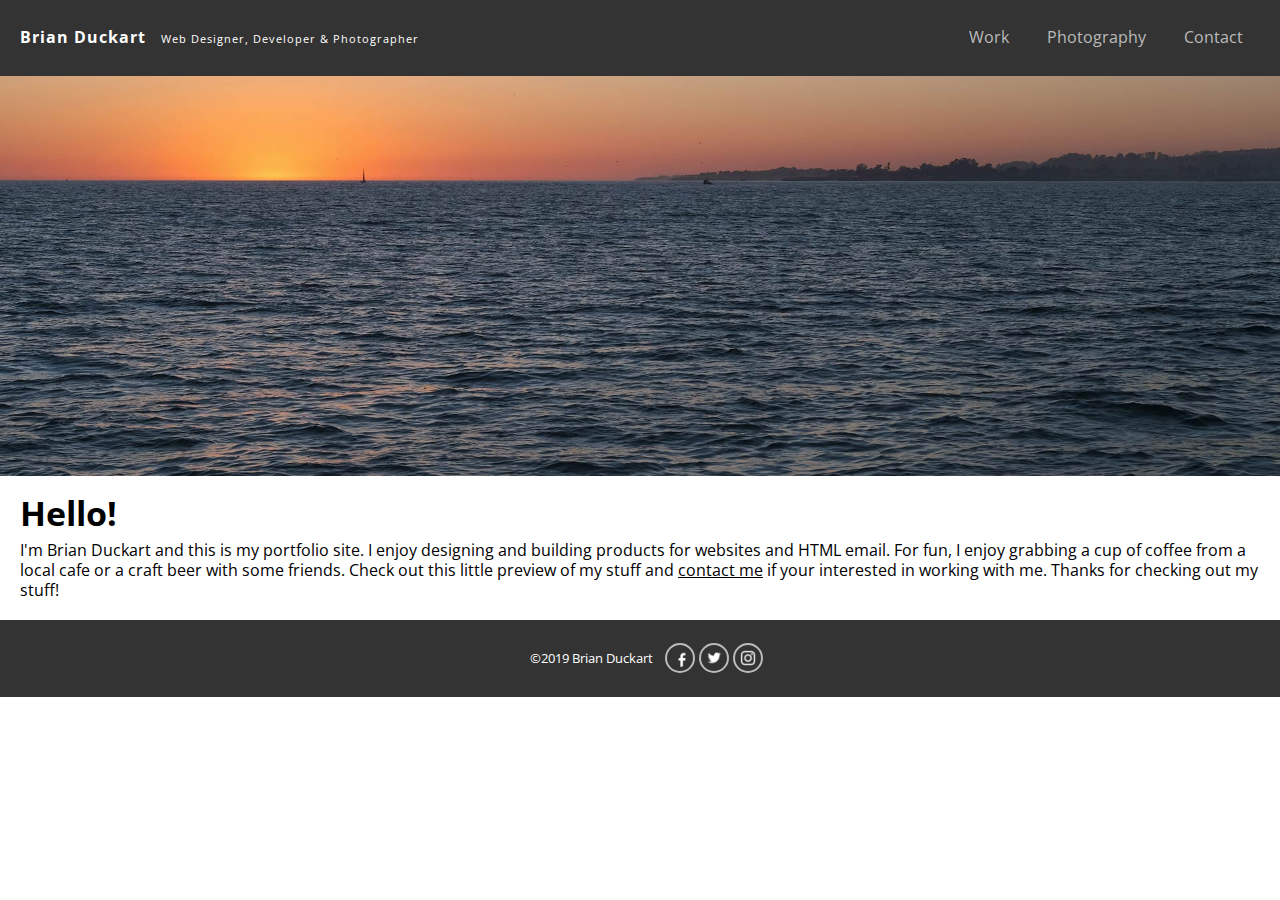
<file: index.html>
<!doctype html>
<html lang="en">
<head>
<meta charset="UTF-8">
<title>Brian Duckart Portfolio</title>
<meta name="viewport" content="width=device-width, initial-scale=1">
<meta name="description" content="A portfolio of Brian Duckart's work.">
<meta name="keywords" content="web designer, web developer, portfolio">
<meta name="author" content="Brian Duckart">
<link rel="stylesheet" href="https://fonts.googleapis.com/icon?family=Material+Icons">
<link rel="stylesheet" href="https://cdnjs.cloudflare.com/ajax/libs/font-awesome/4.4.0/css/font-awesome.min.css">
<script src="https://code.jquery.com/jquery-1.12.4.min.js"></script>
<style>
/* http://meyerweb.com/eric/tools/css/reset/ 
   v2.0 | 20110126
   License: none (public domain)
*/

html, body, div, span, applet, object, iframe,
h1, h2, h3, h4, h5, h6, p, blockquote, pre,
a, abbr, acronym, address, big, cite, code,
del, dfn, em, img, ins, kbd, q, s, samp,
small, strike, strong, sub, sup, tt, var,
b, u, i, center,
dl, dt, dd, ol, ul, li,
fieldset, form, label, legend,
table, caption, tbody, tfoot, thead, tr, th, td,
article, aside, canvas, details, embed, 
figure, figcaption, footer, header, hgroup, 
menu, nav, output, ruby, section, summary,
time, mark, audio, video {
	margin: 0;
	padding: 0;
	border: 0;
	font-size: 100%;
	font: inherit;
	vertical-align: baseline;
}
/* HTML5 display-role reset for older browsers */
article, aside, details, figcaption, figure, 
footer, header, hgroup, menu, nav, section {
	display: block;
}
body {
	line-height: 1;
}
ol, ul {
	list-style: none;
}
blockquote, q {
	quotes: none;
}
blockquote:before, blockquote:after,
q:before, q:after {
	content: '';
	content: none;
}
table {
	border-collapse: collapse;
	border-spacing: 0;
}	
</style>
<link href="styles.css" rel="stylesheet" type="text/css">
</head>
<body>
<header>
	<div class="container">
	<div id="name"><a href="index.html">Brian Duckart</a> &nbsp; <small>Web Designer, Developer &amp; Photographer</small></div>
	<button id="hamburger" title="Menu"><i class="material-icons md-36">&#xE5D2;</i></button>
	<button id="close" title="Close" class="hide"><i class="material-icons md-36">close</i></button>
	<nav id="nav">
		<ul>
			<li><a href="work.html">Work</a></li>
			<li><a href="photo.html">Photography</a></li>
			<li><a href="https://docs.google.com/forms/d/e/1FAIpQLSeO_pnZuNQk4W7_AmJRnzCehH37DVWgOpxxDxW2wJEff1bNlg/viewform" target="_blank">Contact</a></li>
		</ul>
	</nav>
	</div>
</header>
<main>
	<div class="container">
	<section id="about">
		<div id="home-banner" class="banner"></div>
		<div class="content">
			<h1 class="title">Hello!</h1>
			<p>I'm Brian Duckart and this is my portfolio site. I enjoy designing and building products for websites and HTML email. For fun, I enjoy grabbing a cup of coffee from a local cafe or a craft beer with some friends. Check out this little preview of my stuff and <a href="https://docs.google.com/forms/d/e/1FAIpQLSeO_pnZuNQk4W7_AmJRnzCehH37DVWgOpxxDxW2wJEff1bNlg/viewform" target="_blank">contact me</a> if your interested in working with me. Thanks for checking out my stuff!</p>
		</div>
	</section>
	</div>
</main>
<footer>
	<div class="content">
	<div id="copyright"><p>&copy;2019 Brian Duckart</p></div>
	<div id="social">
		<a href="https://www.facebook.com/brianduckart" target="_blank"><img src="images/social_transparent_fb.png" alt="Facebook" /></a>
		<a href="https://twitter.com/brianduckart" target="_blank"><img src="images/social_transparent_tw.png" alt="Twitter" /></a>
		<a href="https://www.instagram.com/brduck/" target="_blank"><img src="images/social_transparent_ig.png" alt="Instagram" /></a>
	</div>
	</div>
</footer>
<script> 
$(document).ready(function(){
  $("#hamburger").click(function(){
            $("#nav").animate({
                width: "toggle"
            });
	$("#hamburger").toggleClass("hide");
	$( "#close" ).toggleClass("hide");
  });
  $("#close").click(function(){
            $("#nav").animate({
                width: "toggle"
            });
	$("#close").toggleClass("hide");
	$( "#hamburger" ).toggleClass("hide");
  });
});
</script>
</body>
</html>
</file>
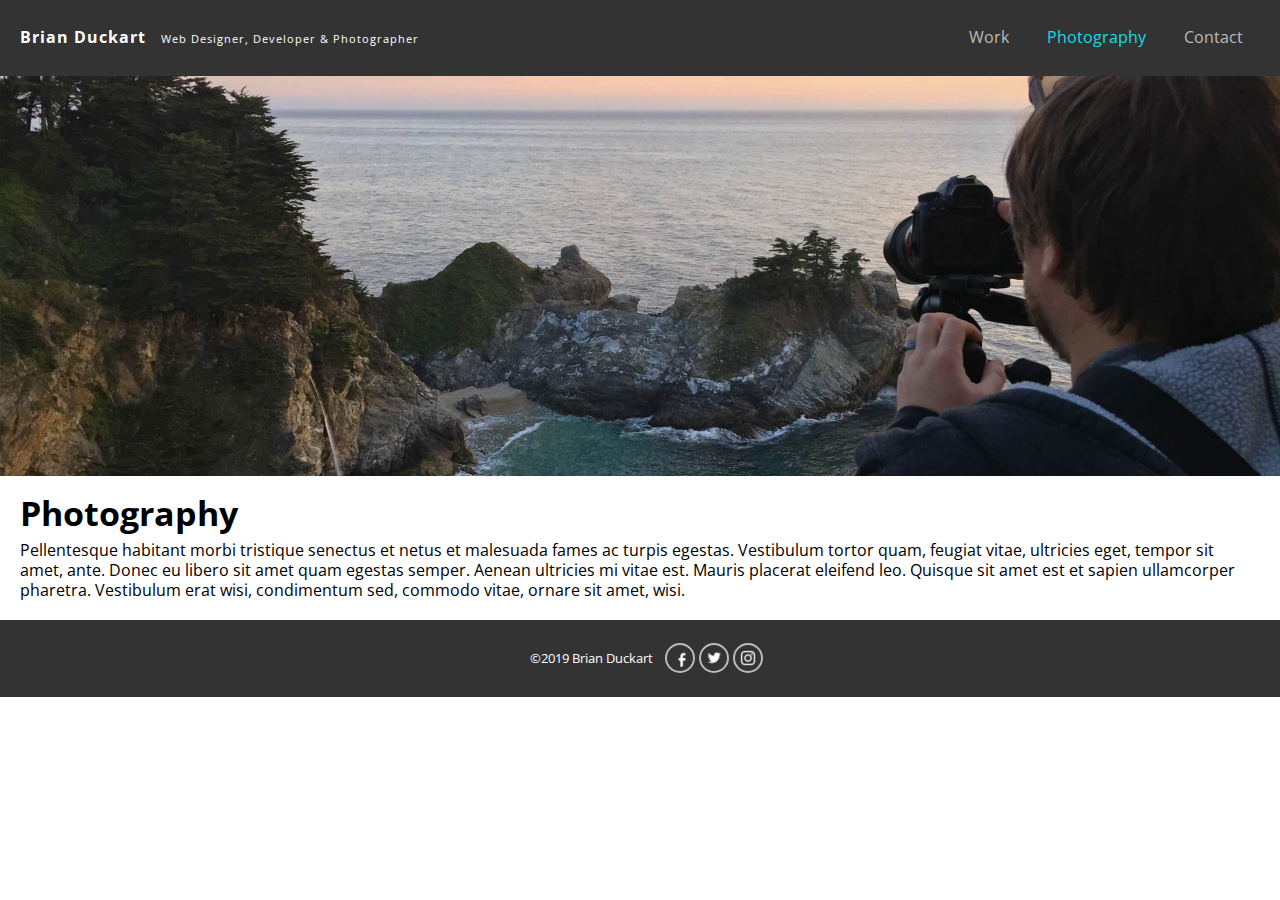
<file: photo.html>
<!doctype html>
<html lang="en">
<head>
<meta charset="UTF-8">
<title>Brian Duckart Portfolio</title>
<meta name="viewport" content="width=device-width, initial-scale=1">
<meta name="description" content="A portfolio of Brian Duckart's work.">
<meta name="keywords" content="web designer, web developer, portfolio">
<meta name="author" content="Brian Duckart">
<link rel="stylesheet" href="https://fonts.googleapis.com/icon?family=Material+Icons">
<link rel="stylesheet" href="https://cdnjs.cloudflare.com/ajax/libs/font-awesome/4.4.0/css/font-awesome.min.css">
<script src="https://code.jquery.com/jquery-1.12.4.min.js"></script>
<style>
/* http://meyerweb.com/eric/tools/css/reset/ 
   v2.0 | 20110126
   License: none (public domain)
*/

html, body, div, span, applet, object, iframe,
h1, h2, h3, h4, h5, h6, p, blockquote, pre,
a, abbr, acronym, address, big, cite, code,
del, dfn, em, img, ins, kbd, q, s, samp,
small, strike, strong, sub, sup, tt, var,
b, u, i, center,
dl, dt, dd, ol, ul, li,
fieldset, form, label, legend,
table, caption, tbody, tfoot, thead, tr, th, td,
article, aside, canvas, details, embed, 
figure, figcaption, footer, header, hgroup, 
menu, nav, output, ruby, section, summary,
time, mark, audio, video {
	margin: 0;
	padding: 0;
	border: 0;
	font-size: 100%;
	font: inherit;
	vertical-align: baseline;
}
/* HTML5 display-role reset for older browsers */
article, aside, details, figcaption, figure, 
footer, header, hgroup, menu, nav, section {
	display: block;
}
body {
	line-height: 1;
}
ol, ul {
	list-style: none;
}
blockquote, q {
	quotes: none;
}
blockquote:before, blockquote:after,
q:before, q:after {
	content: '';
	content: none;
}
table {
	border-collapse: collapse;
	border-spacing: 0;
}	
</style>
<link href="styles.css" rel="stylesheet" type="text/css">
</head>
<body>
<header>
	<div class="container">
	<div id="name"><a href="index.html">Brian Duckart</a> &nbsp; <small>Web Designer, Developer &amp; Photographer</small></div>
	<button id="hamburger" title="Menu"><i class="material-icons md-36">&#xE5D2;</i></button>
	<button id="close" title="Close" class="hide"><i class="material-icons md-36">close</i></button>
	<nav id="nav">
		<ul>
			<li><a href="work.html">Work</a></li>
			<li><a href="#" class="active">Photography</a></li>
			<li><a href="https://docs.google.com/forms/d/e/1FAIpQLSeO_pnZuNQk4W7_AmJRnzCehH37DVWgOpxxDxW2wJEff1bNlg/viewform" target="_blank">Contact</a></li>
		</ul>
	</nav>
	</div>
</header>
<main>
	<div class="container">
	<section id="photo">
		<div id="photo-banner" class="banner"></div>
		<div class="content">
			<h1 class="title">Photography</h1>
			<p>Pellentesque habitant morbi tristique senectus et netus et malesuada fames ac turpis egestas. Vestibulum tortor quam, feugiat vitae, ultricies eget, tempor sit amet, ante. Donec eu libero sit amet quam egestas semper. Aenean ultricies mi vitae est. Mauris placerat eleifend leo. Quisque sit amet est et sapien ullamcorper pharetra. Vestibulum erat wisi, condimentum sed, commodo vitae, ornare sit amet, wisi.</p>
		</div>
	</section>
	</div>
</main>
<footer>
	<div class="content">
	<div id="copyright"><p>&copy;2019 Brian Duckart</p></div>
	<div id="social">
		<a href="https://www.facebook.com/brianduckart" target="_blank"><img src="images/social_transparent_fb.png" alt="Facebook" /></a>
		<a href="https://twitter.com/brianduckart" target="_blank"><img src="images/social_transparent_tw.png" alt="Twitter" /></a>
		<a href="https://www.instagram.com/brduck/" target="_blank"><img src="images/social_transparent_ig.png" alt="Instagram" /></a>
	</div>
	</div>
</footer>
<script> 
$(document).ready(function(){
  $("#hamburger").click(function(){
            $("#nav").animate({
                width: "toggle"
            });
	$("#hamburger").toggleClass("hide");
	$( "#close" ).toggleClass("hide");
  });
  $("#close").click(function(){
            $("#nav").animate({
                width: "toggle"
            });
	$("#close").toggleClass("hide");
	$( "#hamburger" ).toggleClass("hide");
  });
});
</script>
</body>
</html>
</file>
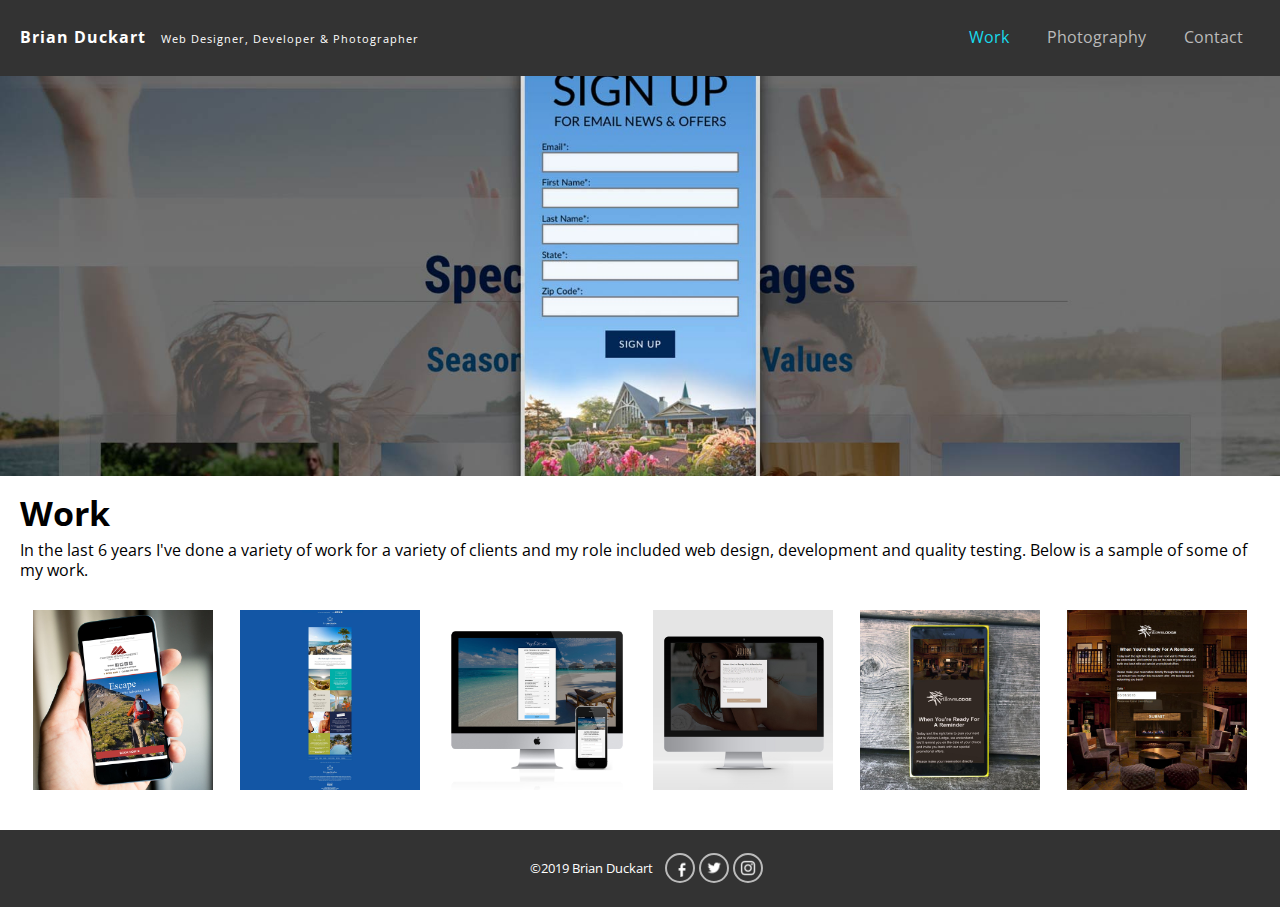
<file: work.html>
<!doctype html>
<html lang="en">
<head>
<meta charset="UTF-8">
<title>Brian Duckart Portfolio</title>
<meta name="viewport" content="width=device-width, initial-scale=1">
<meta name="description" content="A portfolio of Brian Duckart's work.">
<meta name="keywords" content="web designer, web developer, portfolio">
<meta name="author" content="Brian Duckart">
<link rel="stylesheet" href="https://fonts.googleapis.com/icon?family=Material+Icons">
<link rel="stylesheet" href="https://cdnjs.cloudflare.com/ajax/libs/font-awesome/4.4.0/css/font-awesome.min.css">
<script src="https://code.jquery.com/jquery-1.12.4.min.js"></script>
<style>
/* http://meyerweb.com/eric/tools/css/reset/ 
   v2.0 | 20110126
   License: none (public domain)
*/

html, body, div, span, applet, object, iframe,
h1, h2, h3, h4, h5, h6, p, blockquote, pre,
a, abbr, acronym, address, big, cite, code,
del, dfn, em, img, ins, kbd, q, s, samp,
small, strike, strong, sub, sup, tt, var,
b, u, i, center,
dl, dt, dd, ol, ul, li,
fieldset, form, label, legend,
table, caption, tbody, tfoot, thead, tr, th, td,
article, aside, canvas, details, embed, 
figure, figcaption, footer, header, hgroup, 
menu, nav, output, ruby, section, summary,
time, mark, audio, video {
	margin: 0;
	padding: 0;
	border: 0;
	font-size: 100%;
	font: inherit;
	vertical-align: baseline;
}
/* HTML5 display-role reset for older browsers */
article, aside, details, figcaption, figure, 
footer, header, hgroup, menu, nav, section {
	display: block;
}
body {
	line-height: 1;
}
ol, ul {
	list-style: none;
}
blockquote, q {
	quotes: none;
}
blockquote:before, blockquote:after,
q:before, q:after {
	content: '';
	content: none;
}
table {
	border-collapse: collapse;
	border-spacing: 0;
}	
</style>
<link href="styles.css" rel="stylesheet" type="text/css">
</head>
<body>
<header>
	<div class="container">
	<div id="name"><a href="index.html">Brian Duckart</a> &nbsp; <small>Web Designer, Developer &amp; Photographer</small></div>
	<button id="hamburger" title="Menu"><i class="material-icons md-36">&#xE5D2;</i></button>
	<button id="close" title="Close" class="hide"><i class="material-icons md-36">close</i></button>
	<nav id="nav">
		<ul>
			<li><a href="#" class="active">Work</a></li>
			<li><a href="photo.html">Photography</a></li>
			<li><a href="https://docs.google.com/forms/d/e/1FAIpQLSeO_pnZuNQk4W7_AmJRnzCehH37DVWgOpxxDxW2wJEff1bNlg/viewform" target="_blank">Contact</a></li>
		</ul>
	</nav>
	</div>
</header>
<main>
	<div class="container">
	<section id="work">
		<div id="work-banner" class="banner"></div>
		<div class="content">
			<h1 class="title">Work</h1>
			<p>In the last 6 years I've done a variety of work for a variety of clients and my role included web design, development and quality testing. Below is a sample of some of my&nbsp;work.</p>
			<div id="projects">
				<div class="project-tile"><a href="images/cmr_mobile_email.jpg" target="_blank"><img src="images/cmr_mobile_email.jpg" alt="Mobile Email" /></a></div>
				<div class="project-tile"><a href="images/isl_newsletter_email.jpg" target="_blank"><img src="images/isl_newsletter_email.jpg" alt="Example Email Newsletter" /></a></div>
				<div class="project-tile"><a href="images/royalsunset_remind_me_form.jpg" target="_blank"><img src="images/royalsunset_remind_me_form.jpg" alt="Example Reminder Form" /></a></div>
				<div class="project-tile"><a href="images/shelborne_remind_me_form.jpg" target="_blank"><img src="images/shelborne_remind_me_form.jpg" alt="Example Reminder Form" /></a></div>
				<div class="project-tile"><a href="images/wll_remind_me_form_mobile.jpg" target="_blank"><img src="images/wll_remind_me_form_mobile.jpg" alt="Example Reminder Form Mobile" /></a></div>
				<div class="project-tile"><a href="images/wll_remind_me_form.jpg" target="_blank"><img src="images/wll_remind_me_form.jpg" alt="Example Reminder Form" /></a></div>
			</div>
		</div>
	</section>
	</div>
</main>
<footer>
	<div class="content">
	<div id="copyright"><p>&copy;2019 Brian Duckart</p></div>
	<div id="social">
		<a href="https://www.facebook.com/brianduckart" target="_blank"><img src="images/social_transparent_fb.png" alt="Facebook" /></a>
		<a href="https://twitter.com/brianduckart" target="_blank"><img src="images/social_transparent_tw.png" alt="Twitter" /></a>
		<a href="https://www.instagram.com/brduck/" target="_blank"><img src="images/social_transparent_ig.png" alt="Instagram" /></a>
	</div>
	</div>
</footer>
<script> 
$(document).ready(function(){
  $("#hamburger").click(function(){
            $("#nav").animate({
                width: "toggle"
            });
	$("#hamburger").toggleClass("hide");
	$( "#close" ).toggleClass("hide");
  });
  $("#close").click(function(){
            $("#nav").animate({
                width: "toggle"
            });
	$("#close").toggleClass("hide");
	$( "#hamburger" ).toggleClass("hide");
  });
});
</script>
</body>
</html>
</file>
<file: styles.css>
@charset "UTF-8";
@import url('https://fonts.googleapis.com/css?family=Open+Sans');
* { box-sizing: border-box; }
html, body {
	margin: 0;
	padding: 0;
	background-color: #FFFFFF;
	width: 100%;
}

body {
	font-family: 'Open Sans', Arial, sans-serif;
	font-size: 1em;
	line-height: 1.25em;
}

h1, h2, h3, h4 {
	font-family: 'Open Sans', Arial, sans-serif;
}

h1 {
	font-size: 2em;
	line-height: 2em;
	padding-bottom: 5px;
}

a {
	border: 0;
	color: inherit;
}

p {
	margin: 0;
	padding: 0;
}

img {
	width: 100%;
	height: auto;
	border: 0;
	display: block;
}

.container {
	width: 100%;
	max-width: 1280px;
	margin: 0 auto;
}

header, main, footer {
	width: 100%;
}

header {
	padding: 20px;
	clear: both;
	display: table;
	background-color: #333333;
	color: #FFFFFF;
}

div#name {
	float: left;
	width: 50%;
	display: block;
	padding: 7px 0;
	font-family: 'Open Sans', Arial, sans-serif;
	font-weight: 700;
	letter-spacing: 1px;
}

#name small {
	font-size: 70%;
	font-weight: 400;
	display: inline-block;
}

#name a {
	color: #FFFFFF;
	text-decoration: none;
}

#name a:hover, #name a:focus {
	color: #18daec;
	border-bottom: 2px solid #18daec;
}

nav {
	float: right;
	width: 50%;
	display: block;
	font-family: 'Open Sans', Arial, sans-serif;
}

nav ul {
	margin: 0;
	padding: 0;
	display: block;
    list-style-type:none;
    margin-block-start: 0;
    margin-block-end: 0;
    margin-inline-start: 0px;
    margin-inline-end: 0px;
    padding-inline-start: 0px;
	float: right;
}

nav li {
	list-style: none;
	display: inline-block;
	padding: 5px;
	border: solid 2px transparent;
}

nav li:hover, nav li:focus {
	border: solid 2px #18daec;
	-moz-border-radius: 20px;
	-webkit-border-radius: 20px;
	border-radius: 20px;
	
}

nav li a {
	color: #bbbbbb;
	text-decoration: none;
	padding: 10px;
}

nav li:hover a, nav li:focus a, nav li a.active {
	color: #18daec;
}

#hamburger, #close {
	position:fixed;
	top:15px;
	right: 15px;
	cursor:pointer;
	color:#333333;
	background-color: #FFFFFF;
	border: 0;
	padding: 2px 4px 0px 4px;
	z-index: 1000;
}

button.hide {
	display: none;
}

.banner {
	width: 100%;
	height: 400px;
	display: flex;
	justify-content: space-between;
    align-items: flex-end;
    margin-top: 0;
    margin-bottom: auto;
    background-size: cover;
    background-repeat: no-repeat;
    background-position: center center;
}

#home-banner {
	background-image: url(images/banner-home.jpg);
}

#work-banner {
	background-image: url(images/banner-work.jpg);
}

#photo-banner {
	background-image: url(images/banner-photography.jpg);
}

#contact-banner {
	background-image: url(images/banner-work.jpg);
}

#contact iframe {
	width: 100%;
	max-width: 600px;
	margin: 0 auto;
	height: 800px;
	display: block;
}

.title {
	font-size: 34px;
	line-height: 34px;
	font-weight: 700;
	text-align: left;
	color: #000000;
	margin: 0 0 0 0;
	padding: 0 0 10px 0;
}

.content {
	padding: 20px;
}

#projects {
  display: flex;
  flex-flow: row wrap;
  width: 100%;
  height: auto;
  padding: 20px 0 10px 0;
}

.project-tile {
  width: 200px;  /* Or whatever */
  height: 200px; /* Or whatever */
  margin: auto;
  padding: 10px;
}

footer {
	background-color: #333333;
	color: #FFFFFF;
}

footer .content {
	display: flex;
	justify-content: center;
    align-items: flex-end;
    margin-top: 0;
    margin-bottom: auto;
}

footer #social {
	display: inline;
}

footer #social img {
	width: 30px;
	display: inline;
	border: solid 2px #bbbbbb;
	padding: 4px;
	-moz-border-radius: 15px;
	-webkit-border-radius: 15px;
	border-radius: 15px;
}

footer #social img:hover {
	border: solid 2px #18daec;
}

footer #copyright p {
	text-align: center;
	font-size: 13px;
	line-height: 1em;
	padding: 12px;
}

/* Smaller Screens */
@media only screen and (max-width: 900px) {
	nav, ul, li {
		clear:both;
		width: 100%;
		text-align: left;
	}
	#nav {
		background-color:#eeeeee;
		box-shadow: 0px 0px 4px #333;
		height:auto;
		width:50%;
		position:fixed;
		top: 60px;
		right: 0;
		display:block;
		overflow: hidden;
		z-index: 100;
	}
	#nav ul {
		padding: 10px;
	}
	#nav { display:none; }
	nav li a {
    	color: #333333;
    }
}

@media only screen and (min-width: 901px) {
	#hamburger { display:none; }
	#close { display:none; }
}

@media only screen and (max-width: 600px) {
	.banner {
		height: 200px;
	}
	div#name {
		width: 80%;
	}
	#name small {
		display: block;
	}
}

/* Rules for sizing the icon. */
.material-icons.md-18 { font-size: 18px; }
.material-icons.md-24 { font-size: 24px; }
.material-icons.md-36 { font-size: 36px; }
.material-icons.md-48 { font-size: 48px; }
</file>
